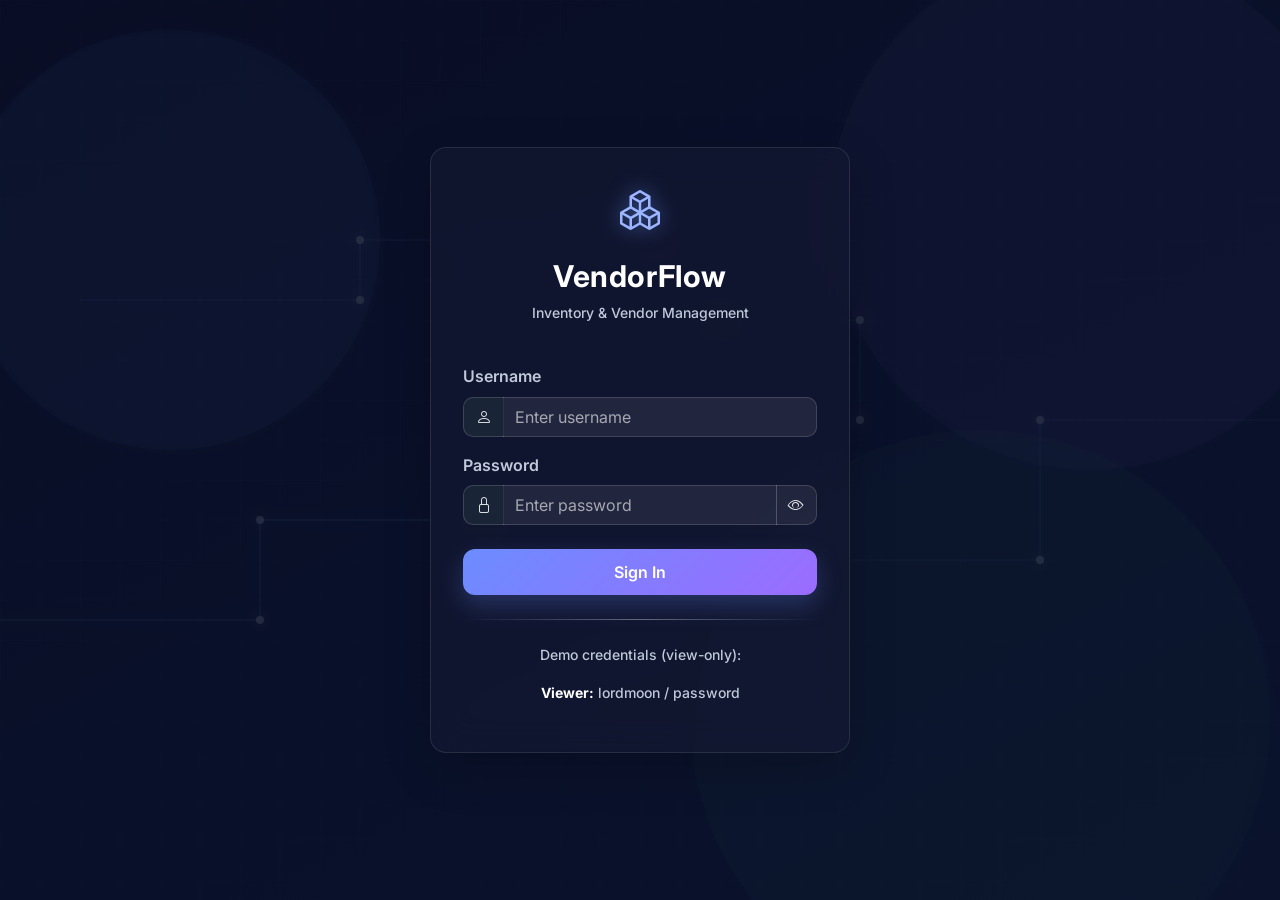
<file: frontend/index.html>
<!DOCTYPE html>
<html lang="en">
<head>
  <meta charset="UTF-8" />
  <meta name="viewport" content="width=device-width, initial-scale=1.0" />
  <title>VendorFlow – Login</title>
  <link href="https://cdn.jsdelivr.net/npm/bootstrap@5.3.2/dist/css/bootstrap.min.css" rel="stylesheet" />
  <link href="https://cdn.jsdelivr.net/npm/bootstrap-icons@1.11.3/font/bootstrap-icons.css" rel="stylesheet" />
  <link href="css/style.css" rel="stylesheet" />
</head>
<body class="dark login-page page-login">
  <section class="section login-section d-flex align-items-center justify-content-center min-vh-100">
  <div class="login-container login-card card shadow-lg p-4">
    <div class="text-center mb-4">
      <div class="brand-icon mb-3">
        <i class="bi bi-boxes fs-1 text-primary"></i>
      </div>
      <h2 class="fw-bold">VendorFlow</h2>
      <p class="text-muted small">Inventory &amp; Vendor Management</p>
    </div>

    <div id="alertBox" class="alert d-none" role="alert"></div>

    <form id="loginForm">
      <div class="mb-3">
        <label class="form-label fw-semibold">Username</label>
        <div class="input-group">
          <span class="input-group-text"><i class="bi bi-person"></i></span>
          <input type="text" id="username" class="form-control" placeholder="Enter username" required />
        </div>
      </div>

      <div class="mb-4">
        <label class="form-label fw-semibold">Password</label>
        <div class="input-group">
          <span class="input-group-text"><i class="bi bi-lock"></i></span>
          <input type="password" id="password" class="form-control" placeholder="Enter password" required />
          <button class="btn btn-outline-secondary" type="button" id="togglePassword">
            <i class="bi bi-eye"></i>
          </button>
        </div>
      </div>

      <button type="submit" class="btn btn-primary w-100 py-2 fw-semibold" id="loginBtn">
        <span id="loginSpinner" class="spinner-border spinner-border-sm me-2 d-none"></span>
        Sign In
      </button>
    </form>

    <hr class="my-4" />
    <div class="text-center text-muted small">
      <p>Demo credentials (view-only):</p>
      <p><strong>Viewer:</strong> lordmoon / password</p>
    </div>
  </div>
  </section>

  <script src="https://cdn.jsdelivr.net/npm/bootstrap@5.3.2/dist/js/bootstrap.bundle.min.js"></script>
  <script src="js/auth.js"></script>
  <script src="js/ui.js"></script>
  <script>
    // Toggle password visibility
    document.getElementById('togglePassword').addEventListener('click', function () {
      const pwd = document.getElementById('password');
      const icon = this.querySelector('i');
      if (pwd.type === 'password') {
        pwd.type = 'text';
        icon.classList.replace('bi-eye', 'bi-eye-slash');
      } else {
        pwd.type = 'password';
        icon.classList.replace('bi-eye-slash', 'bi-eye');
      }
    });

    document.getElementById('loginForm').addEventListener('submit', async function (e) {
      e.preventDefault();
      const btn = document.getElementById('loginBtn');
      const spinner = document.getElementById('loginSpinner');
      const alert = document.getElementById('alertBox');

      btn.disabled = true;
      spinner.classList.remove('d-none');
      alert.classList.add('d-none');

      try {
        await login(
          document.getElementById('username').value,
          document.getElementById('password').value
        );
      } catch (err) {
        alert.textContent = err.message || 'Login failed. Please check your credentials.';
        alert.className = 'alert alert-danger';
        alert.classList.remove('d-none');
      } finally {
        btn.disabled = false;
        spinner.classList.add('d-none');
      }
    });
  </script>
</body>
</html>
</file>
<file: frontend/css/style.css>
/* ── Variables ─────────────────────────────────────────────────── */
@import url('https://fonts.googleapis.com/css2?family=Inter:wght@400;500;600;700&display=swap');

:root {
  --sidebar-width: 240px;
  --sidebar-collapsed-width: 78px;
  --sidebar-bg: rgba(26, 29, 43, .86);
  --sidebar-text: #a0aec0;
  --sidebar-active: #ffffff;
  --sidebar-active-bg: rgba(108, 99, 255, 0.20);
  --sidebar-hover-bg: rgba(255,255,255,0.06);
  /* Brand colors */
  --accent: #6C63FF; /* Primary */
  --accent-2: #8B5CF6; /* Accent */
  --accent-hover: #5B54FF;
  --accent-strong: #6C63FF;
  --accent-grad: linear-gradient(135deg, rgba(108,99,255,.95), rgba(139,92,246,.92));
  --header-h: 64px;

  /* Theme primitives */
  --bg-light: #f8fafc;
  --bg-dark: #0f172a;
  --card-light: #ffffff;
  --card-dark: #0f172a;

  /* Text tokens (light mode defaults) */
  --text-primary: #0f172a;
  --text-secondary: #334155;
  --text-muted: #64748b;

  --body-bg: var(--bg-light);

  --font-sans: 'Inter', system-ui, -apple-system, 'Segoe UI', Roboto, Arial, sans-serif;
  --text: var(--text-primary);
  --muted: var(--text-muted);
  --border: #e2e8f0;

  --shadow-sm: 0 10px 28px rgba(15, 23, 42, .08);
  --shadow-md: 0 18px 45px rgba(15, 23, 42, .12);
  --shadow-lg: 0 28px 70px rgba(15, 23, 42, .18);

  /* 8px grid spacing scale */
  --s-0: 0px;
  --s-1: 8px;
  --s-2: 16px;
  --s-3: 24px;
  --s-4: 32px;
  --s-5: 40px;
  --s-6: 48px;
  --s-7: 56px;
  --s-8: 64px;

  /* Transitions */
  --ease-out: cubic-bezier(.2,.8,.2,1);
  --t-fast: 120ms;
  --t-med: 180ms;

  --radius-md: 16px;
  --radius-sm: 12px;

  --surface: rgba(255, 255, 255, .92);
  --surface-strong: rgba(255, 255, 255, .98);
  --surface-input: rgba(255, 255, 255, .78);
  --surface-input-strong: rgba(255, 255, 255, .90);

  /* Premium depth + glass */
  --glass-blur: 8px;
  --glass-saturation: 1.04;
  --glass-border: rgba(15, 23, 42, .08);
  --glass-highlight: rgba(255, 255, 255, .70);
  --glass-shadow: 0 16px 46px rgba(15, 23, 42, .12);
  --elev-shadow: 0 22px 60px rgba(15, 23, 42, .14);

  /* Background layers */
    /* === Background image (MANDATORY) =====================================
      Replace the URL below with your own image if desired.
      Recommended: subtle abstract/mesh/grid SVG or a compressed JPG/WEBP.
      Example: --bg-image: url('https://.../mesh.webp');
    ======================================================================== */
    --bg-image: url('../assets/bg-mesh.svg');

    /* ONE background image (requested) */
    --bg-image-opacity: 0.20; /* 0.15–0.25 */
    --bg-overlay: none;
    --bg-overlay-opacity: 0;

    /* Premium effects (very subtle) */
    --bg-noise-opacity: .035;
    --bg-fx-opacity: .55;
    --bg-anim-speed: 160s;
  --page-max-w: 1240px;
  --vf-noise: none;

  /* Control sizing */
  --control-h: 40px;
  --focus-ring: 0 0 0 .22rem rgba(108, 99, 255, .16);
}

/* ── Dark theme ───────────────────────────────────────────────── */
html[data-theme="dark"],
body.dark {
  color-scheme: dark;

  --body-bg: var(--bg-dark);

  /* Strict contrast (CRITICAL) */
  --text-primary: #ffffff;
  --text-secondary: rgba(255,255,255,0.85);
  --text-muted: rgba(255,255,255,0.65);

  --text: var(--text-primary);
  --muted: var(--text-muted);
  --border: rgba(255, 255, 255, .10);

  /* Cards must be solid enough */
  --surface: rgba(15, 23, 42, 0.92);
  --surface-strong: rgba(15, 23, 42, 0.96);

  /* Glass: minimal blur, clear borders */
  --glass-blur: 6px;
  --glass-saturation: 1.02;
  --glass-border: rgba(255,255,255,0.08);
  --glass-highlight: rgba(255, 255, 255, .08);
  --glass-shadow: 0 18px 55px rgba(0, 0, 0, .45);
  --elev-shadow: 0 26px 70px rgba(0, 0, 0, .55);

  --bg-image-opacity: 0.18;
  --bg-overlay: none;
  --bg-overlay-opacity: 0;

  --bg-noise-opacity: .025;
  --bg-fx-opacity: .40;

  --sidebar-bg: rgba(11, 19, 36, .86);
  --sidebar-text: var(--text-muted);
  --sidebar-active: #ffffff;
  --sidebar-active-bg: rgba(108, 99, 255, 0.22);
  --sidebar-hover-bg: rgba(255,255,255,0.08);
}

html[data-theme="dark"] body,
body.dark {
  color: #fff;
}

/* ── Light theme (scoped ONLY to body.light) ───────────────────── */
/* NOTE: Dark mode must remain unchanged; keep ALL fixes inside body.light */
body.light {
  color-scheme: light;

  /* Text tokens (requested) */
  --text-primary: #111827;
  --text-secondary: #374151;
  --text-muted: #6b7280;

  --text: var(--text-primary);
  --muted: var(--text-muted);
}

body.light h1,
body.light h2,
body.light h3 {
  color: var(--text-primary);
}

body.light p,
body.light span,
body.light label,
body.light td {
  color: var(--text-secondary);
}

body.light .small-text {
  color: var(--text-muted);
}

/* Sidebar readability (light mode) */
body.light .sidebar {
  background: #ffffff;
  border-right: 1px solid rgba(15, 23, 42, .08);
}

body.light .sidebar .brand span {
  color: #111827;
}

body.light .sidebar .nav-link,
body.light .sidebar a {
  color: #111827;
}

body.light .sidebar .nav-link i {
  color: currentColor;
}

body.light .sidebar .nav-link:hover {
  color: #6C63FF;
}

body.light .sidebar .nav-link.active,
body.light .sidebar .nav-link.active:hover {
  background: rgba(108,99,255,0.15);
  color: #111;
}

body.light .user-info {
  background: rgba(15, 23, 42, .04);
  border-color: rgba(15, 23, 42, .08);
}

/* Background contrast for image sections */
body.light .section::before {
  background: rgba(255,255,255,0.6);
}

/* App shell previously enforced white text in BOTH themes; reset in light mode */
body.light .page-shell {
  --text-primary: #111827;
  --text-secondary: #374151;
  --text-muted: #6b7280;
  --text: var(--text-primary);
  --muted: var(--text-muted);
  color: var(--text-primary);
}

body.light .page-shell h1,
body.light .page-shell h2 {
  text-shadow: none;
}

/* Cards (light mode) */
body.light .card,
body.light .login-container {
  background: rgba(255,255,255,0.85);
  color: var(--text-primary);
  border: 1px solid rgba(15, 23, 42, .08);
}

body.light .card p {
  color: var(--text-secondary);
}

body.light .card h3 {
  color: var(--text-primary);
}

/* Dashboard hero text (light mode) */
body.light .dashboard-hero .hero-inner {
  color: var(--text-primary);
}

body.light .dashboard-hero .hero-subtitle {
  color: var(--text-secondary);
}

/* Tables (light mode) */
body.light table,
body.light .table {
  color: #111;
}

body.light th,
body.light .table th {
  color: #111;
  font-weight: 600;
}

body.light td,
body.light .table td {
  color: #222;
}

body.light .page-shell .main-content .table thead th {
  background: rgba(248, 250, 252, .78);
}

body.light .page-shell .table-hover tbody tr:hover {
  background: rgba(255,255,255,0.05);
}

body.light .page-shell .table-light {
  --bs-table-bg: rgba(248, 250, 252, .78);
  --bs-table-color: #111;
}

/* Insights + reorder panels (light mode) */
body.light .insight-card {
  background: rgba(255,255,255,0.85);
  border: 1px solid rgba(15, 23, 42, .08);
}

body.light .insight-item {
  background: rgba(255,255,255,0.72);
  border: 1px solid rgba(15, 23, 42, .08);
}

body.light .reorder-card {
  background: rgba(255,255,255,0.85);
  border: 1px solid rgba(15, 23, 42, .08);
}

body.light .reorder-value-item {
  background: rgba(255,255,255,0.72);
  border: 1px solid rgba(15, 23, 42, .08);
}

/* Status badges visibility (light mode) */
body.light .status {
  color: #111;
  font-weight: 500;
}

body.light .badge[class^="status-"],
body.light .badge[class*=" status-"] {
  font-weight: 500;
}

/* Analytics/Testimonial/Footer sections: override any forced white text in light mode */
body.light .analytics-section,
body.light .testimonial-section,
body.light .app-footer {
  border-color: rgba(15, 23, 42, .08);
}

body.light .analytics-section .analytics-inner {
  color: var(--text-primary);
}

body.light .analytics-section .analytics-subtitle {
  color: var(--text-secondary);
}

body.light .analytics-section h2 {
  color: var(--text-primary);
}

body.light .analytics-section .card {
  color: var(--text-primary);
}

body.light .analytics-section .card .text-muted {
  color: var(--text-muted) !important;
}

body.light .testimonial-section .text-muted {
  color: var(--text-muted) !important;
}

body.light .testimonial-name {
  color: var(--text-primary);
}

body.light .testimonial-role {
  color: var(--text-muted) !important;
}

body.light .app-footer .footer-inner {
  color: var(--text-primary);
}

body.light .app-footer .footer-muted {
  color: var(--text-muted);
}

/* ── Text visibility (app shell on image backgrounds) ─────────── */
/* The app shell always sits on a darkened image overlay, so we enforce
   a high-contrast (white) text system there in BOTH light + dark modes.
   Keep light-mode tokens for light surfaces like modals/popovers. */
.page-shell {
  --text-primary: #ffffff;
  --text-secondary: rgba(255,255,255,0.85);
  --text-muted: rgba(255,255,255,0.65);
  --text: var(--text-primary);
  --muted: var(--text-muted);
  color: var(--text-primary);
}

.page-shell h1,
.page-shell h2,
.page-shell h3 {
  color: var(--text-primary);
  font-weight: 600;
}

.page-shell h1,
.page-shell h2 {
  text-shadow: 0 2px 10px rgba(0,0,0,0.4);
}

.page-shell p,
.page-shell label {
  color: var(--text-secondary);
}

.page-shell .small-text {
  color: var(--text-muted);
}

.page-shell .text-muted,
.page-shell .text-body-secondary,
.page-shell .text-secondary {
  color: var(--text-muted) !important;
}

.page-shell h4,
.page-shell h5,
.page-shell h6 {
  color: var(--text-primary);
  font-weight: 600;
}

/* Bootstrap sets .card text color from --bs-body-color; override inside shell */
.page-shell .card,
.page-shell .login-container {
  color: var(--text-primary);
}

.page-shell .card .text-muted,
.page-shell .card .text-body-secondary,
.page-shell .card .text-secondary {
  color: var(--text-muted) !important;
}

html[data-theme="dark"] .text-muted,
body.dark .text-muted,
html[data-theme="dark"] .text-body-secondary,
body.dark .text-body-secondary,
html[data-theme="dark"] .text-secondary,
body.dark .text-secondary {
  color: var(--muted) !important;
}

html[data-theme="dark"] .top-header,
body.dark .top-header {
  background:
    radial-gradient(820px 70px at 22% 0%, rgba(108, 99, 255, .18), transparent 60%),
    radial-gradient(680px 90px at 92% 18%, rgba(139, 92, 246, .12), transparent 55%),
    rgba(15, 23, 42, .72);
  border-bottom: 1px solid var(--border);
}

html[data-theme="dark"] .sidebar,
body.dark .sidebar {
  border-right: 1px solid rgba(148, 163, 184, 0.12);
}

html[data-theme="dark"] .sidebar .brand span,
body.dark .sidebar .brand span,
html[data-theme="dark"] .sidebar .nav-link:hover,
body.dark .sidebar .nav-link:hover {
  color: #ffffff;
}

html[data-theme="dark"] .main-content .card::before,
body.dark .main-content .card::before {
  content: none;
}

html[data-theme="dark"] .stat-card .fs-3,
html[data-theme="dark"] .stat-card .fs-2,
body.dark .stat-card .fs-3,
body.dark .stat-card .fs-2 {
  font-weight: 700;
  color: var(--text-primary) !important;
}

html[data-theme="dark"] .stat-icon,
body.dark .stat-icon {
  border: 1px solid rgba(255,255,255,.12);
  box-shadow: 0 10px 22px rgba(0,0,0,.30);
  background-color: rgba(255,255,255,.06) !important;
  background-image: radial-gradient(circle at 30% 25%, rgba(255,255,255,.10), rgba(255,255,255,.04));
}

html[data-theme="dark"] .table,
body.dark .table {
  color: var(--text);
}

/* Dark mode: ensure tables don’t render as bright white blocks */
html[data-theme="dark"] .table,
body.dark .table {
  --bs-table-bg: transparent;
  --bs-table-color: var(--text);
  --bs-table-border-color: rgba(148, 163, 184, .16);
  --bs-table-striped-bg: rgba(148, 163, 184, .06);
  --bs-table-hover-bg: rgba(255, 255, 255, .05);
}

html[data-theme="dark"] .table-light,
body.dark .table-light {
  --bs-table-bg: rgba(30, 41, 59, .86);
  --bs-table-color: var(--muted);
}

html[data-theme="dark"] .table-warning,
body.dark .table-warning {
  --bs-table-bg: rgba(234, 179, 8, .12);
  --bs-table-color: var(--text);
}

html[data-theme="dark"] .table th,
body.dark .table th {
  color: var(--muted);
}

html[data-theme="dark"] .table tbody td,
body.dark .table tbody td {
  border-color: rgba(148,163,184,.16);
}

html[data-theme="dark"] .table thead th,
body.dark .table thead th {
  border-color: rgba(148,163,184,.22);
}

html[data-theme="dark"] .table-hover tbody tr:hover,
body.dark .table-hover tbody tr:hover {
  background: rgba(255, 255, 255, .05);
}

html[data-theme="dark"] input,
html[data-theme="dark"] textarea,
html[data-theme="dark"] select,
html[data-theme="dark"] label,
body.dark input,
body.dark textarea,
body.dark select,
body.dark label {
  color: #fff;
}

html[data-theme="dark"] input::placeholder,
html[data-theme="dark"] textarea::placeholder,
body.dark input::placeholder,
body.dark textarea::placeholder {
  color: var(--text-muted);
}

html[data-theme="dark"] .main-content .table thead th,
body.dark .main-content .table thead th {
  background: rgba(30, 41, 59, .86);
  border-bottom: 1px solid var(--border);
}

/* Dark mode: inputs + modal readability */
html[data-theme="dark"] .form-control,
body.dark .form-control,
html[data-theme="dark"] .form-select,
body.dark .form-select,
html[data-theme="dark"] .input-group-text,
body.dark .input-group-text {
  background: rgba(30, 41, 59, .78);
  border-color: var(--border);
  color: var(--text);
}

html[data-theme="dark"] .form-control::placeholder,
body.dark .form-control::placeholder {
  color: rgba(148, 163, 184, .78);
}

html[data-theme="dark"] .input-group-text,
body.dark .input-group-text {
  color: var(--muted);
}

html[data-theme="dark"] .form-check-input {
  background-color: rgba(15, 23, 42, .72);
  border-color: var(--border);
}

html[data-theme="dark"] .form-check-input:focus {
  border-color: rgba(108, 99, 255, .55);
  box-shadow: 0 0 0 .22rem rgba(108, 99, 255, .14);
}

html[data-theme="dark"] .form-check-input:checked {
  background-color: var(--accent);
  border-color: var(--accent);
}

html[data-theme="dark"] .modal-content,
body.dark .modal-content {
  background: var(--surface-strong);
  color: var(--text);
  border: 1px solid var(--border);
  box-shadow: 0 18px 45px rgba(0,0,0,.40);
}

html[data-theme="dark"] .modal-header,
body.dark .modal-header,
html[data-theme="dark"] .modal-footer,
body.dark .modal-footer {
  border-color: var(--border) !important;
}

html[data-theme="dark"] .modal .text-muted,
body.dark .modal .text-muted,
html[data-theme="dark"] .modal .form-label,
body.dark .modal .form-label {
  color: var(--muted) !important;
}

html[data-theme="dark"] .modal .btn-close,
body.dark .modal .btn-close {
  filter: invert(1) grayscale(1);
  opacity: .75;
}

html[data-theme="dark"] .sidebar-toggle,
body.dark .sidebar-toggle,
html[data-theme="dark"] .top-header .btn.btn-light,
body.dark .top-header .btn.btn-light {
  border: 1px solid var(--border);
  background: rgba(30, 41, 59, .72);
  color: var(--text);
}

html[data-theme="dark"] .sidebar-toggle:hover,
body.dark .sidebar-toggle:hover,
html[data-theme="dark"] .top-header .btn.btn-light:hover,
body.dark .top-header .btn.btn-light:hover {
  background: rgba(30, 41, 59, .75);
}

html[data-theme="dark"] .notification-dropdown .btn,
body.dark .notification-dropdown .btn,
html[data-theme="dark"] .notification-menu,
body.dark .notification-menu,
html[data-theme="dark"] .notification-list,
body.dark .notification-list,
html[data-theme="dark"] .notification-item,
body.dark .notification-item,
html[data-theme="dark"] .notification-mark,
body.dark .notification-mark {
  border-color: var(--border);
  background: var(--surface-strong);
  color: var(--text);
}

html[data-theme="dark"] .notification-item:hover,
body.dark .notification-item:hover {
  background: rgba(30, 41, 59, .65);
}

html[data-theme="dark"] .notification-message,
body.dark .notification-message { color: var(--text); }
html[data-theme="dark"] .notification-meta,
body.dark .notification-meta { color: var(--muted); }

html[data-theme="dark"] .insight-card,
body.dark .insight-card {
  border: 1px solid var(--glass-border);
  background: var(--surface-strong);
}

html[data-theme="dark"] .insight-fast,
body.dark .insight-fast { background: rgba(34, 197, 94, .10); }
html[data-theme="dark"] .insight-slow,
body.dark .insight-slow { background: rgba(234, 179, 8, .10); }
html[data-theme="dark"] .insight-reorder,
body.dark .insight-reorder { background: rgba(239, 68, 68, .10); }

html[data-theme="dark"] .insight-item,
body.dark .insight-item {
  background: rgba(15, 23, 42, .42);
  border: 1px solid rgba(255, 255, 255, .10);
}

html[data-theme="dark"] .reorder-card,
body.dark .reorder-card {
  border: 1px solid rgba(255, 255, 255, .10);
  background: var(--surface-strong);
}

html[data-theme="dark"] .reorder-card.reorder-critical,
body.dark .reorder-card.reorder-critical {
  background: rgba(239, 68, 68, .10);
}

html[data-theme="dark"] .reorder-product,
body.dark .reorder-product { color: var(--text); }
html[data-theme="dark"] .reorder-meta,
body.dark .reorder-meta { color: var(--muted); }

html[data-theme="dark"] .reorder-value-item,
body.dark .reorder-value-item {
  background: rgba(15, 23, 42, .42);
  border: 1px solid rgba(255, 255, 255, .10);
}

html[data-theme="dark"] .reorder-value-item .label,
body.dark .reorder-value-item .label { color: var(--muted); }
html[data-theme="dark"] .reorder-value-item .value,
body.dark .reorder-value-item .value { color: var(--text); }

/* ── Reset ─────────────────────────────────────────────────────── */
*, *::before, *::after { box-sizing: border-box; }
body {
  margin: 0;
  font-family: var(--font-sans);
  font-weight: 500;
  line-height: 1.55;
  background: #000;
  color: var(--text-primary);
  text-rendering: optimizeLegibility;
  -webkit-font-smoothing: antialiased;
  -moz-osx-font-smoothing: grayscale;
  animation: pageFadeIn .22s ease;
  transition: color var(--t-med) var(--ease-out);
}

/* ── Overlay + section backgrounds ────────────────────────────── */
/* Clean background system:
   - IMAGE ONLY on the section
   - ONLY ONE overlay via ::before
   - Never apply opacity to parent containers
   - Never stack gradient + image backgrounds
*/
.section {
  position: relative;
  background-position: center;
  background-repeat: no-repeat;
  background-size: cover;
}

.section::before {
  content: "";
  position: absolute;
  inset: 0;
  background: rgba(10, 15, 40, 0.75);
  z-index: 0;
  pointer-events: none;
  border-radius: inherit;
}

.section > * {
  position: relative;
  z-index: 1;
}

/* Full-page shell section (per-page background image lives here) */
.page-shell.section {
  min-height: 100vh;
}

@keyframes vfBgFloat {
  0%   { transform: translate3d(-1.2%, -0.6%, 0) scale(1.01); }
  50%  { transform: translate3d(1.0%, -1.0%, 0) scale(1.03); }
  100% { transform: translate3d(0.8%, 1.2%, 0) scale(1.01); }
}

@keyframes pageFadeIn {
  from { opacity: .92; transform: translateY(2px); }
  to   { opacity: 1; transform: translateY(0); }
}

/* Smooth transitions between sections/pages */
body:not(.page-ready) .main-content {
  opacity: 0;
  transform: translateY(6px);
}
body.page-ready .main-content {
  opacity: 1;
  transform: translateY(0);
  transition: opacity .18s ease, transform .18s ease;
}

@media (prefers-reduced-motion: reduce) {
  *, *::before, *::after { animation: none !important; transition: none !important; scroll-behavior: auto !important; }
}

/* ── Skeleton Loading (shimmer) ────────────────────────────────── */
@keyframes vfShimmer {
  0%   { transform: translateX(-120%); }
  100% { transform: translateX(120%); }
}

.skeleton {
  position: relative;
  overflow: hidden;
  background: rgba(148, 163, 184, .18);
  border: 1px solid rgba(226, 232, 240, .65);
  border-radius: 999px;
}

.skeleton::after {
  content: '';
  position: absolute;
  inset: 0;
  transform: translateX(-120%);
  background: linear-gradient(
    90deg,
    transparent,
    rgba(255,255,255,.55),
    transparent
  );
  animation: vfShimmer 1.2s ease-in-out infinite;
}

.skeleton-text { height: 12px; }
.skeleton-sm { height: 10px; }
.skeleton-lg { height: 16px; }
.skeleton-xl { height: 24px; }

.skeleton-circle {
  border-radius: 999px;
}

/* Width helpers */
.sk-w-20 { width: 20%; }
.sk-w-30 { width: 30%; }
.sk-w-40 { width: 40%; }
.sk-w-50 { width: 50%; }
.sk-w-60 { width: 60%; }
.sk-w-70 { width: 70%; }
.sk-w-80 { width: 80%; }
.sk-w-90 { width: 90%; }

/* Table skeleton rows */
.skeleton-row td { padding-top: var(--s-2); padding-bottom: var(--s-2); }
.skeleton-row .skeleton { display: block; }

/* ── Login Page ─────────────────────────────────────────────────── */
body.page-login {
  padding: 0;
  color-scheme: dark;
  color: #ffffff;
}

.login-section {
  padding: var(--s-3);
  background-image: url('../assets/bg-tech-blur.svg');
}

@keyframes vfLoginBgFloat {
  0%   { transform: translate3d(-1.0%, -0.6%, 0) scale(1.01); }
  50%  { transform: translate3d(1.0%, -1.0%, 0) scale(1.03); }
  100% { transform: translate3d(0.8%, 1.2%, 0) scale(1.01); }
}

/* Premium glass card */
body.page-login .login-card {
  width: min(420px, 92vw);
  padding: var(--s-4) !important;

  position: relative;
  overflow: hidden;
  border-radius: 16px !important;

  /* Fade-in on load (uses ui.js -> body.page-ready) */
  opacity: 0;
  transform: translateY(14px);
  transition: opacity .45s var(--ease-out), transform .45s var(--ease-out);
}

body.page-login.page-ready .login-card {
  opacity: 1;
  transform: translateY(0);
}

body.page-login .login-card::before {
  content: none;
}

body.page-login .login-card > * {
  position: relative;
  z-index: 1;
}

/* Logo + header */
body.page-login .brand-icon i {
  color: #9db4ff !important;
  filter: drop-shadow(0 0 10px rgba(100, 150, 255, 0.6));
}

body.page-login .login-card h2 {
  font-size: 30px;
  font-weight: 800;
  letter-spacing: 0.02em;
  color: #ffffff;
  margin-bottom: var(--s-1);
}

body.page-login .login-card p,
body.page-login .login-card .text-muted {
  color: #bfc9d9 !important;
}

body.page-login .login-card strong {
  color: #ffffff;
}

/* Divider (gradient line) */
body.page-login .login-card hr {
  border: 0;
  height: 1px;
  opacity: 1;
  background: linear-gradient(90deg, transparent, rgba(255,255,255,0.35), transparent);
}

/* Inputs (high contrast dark mode) */
body.page-login .login-card .form-label {
  color: #bfc9d9;
}

body.page-login .login-card .input-group {
  border-radius: 10px;
}

body.page-login .login-card .input-group > .input-group-text {
  border-top-left-radius: 10px;
  border-bottom-left-radius: 10px;
}

body.page-login .login-card .input-group > .form-control {
  border-radius: 0;
}

body.page-login .login-card .input-group > .form-control:last-child {
  border-top-right-radius: 10px;
  border-bottom-right-radius: 10px;
}

body.page-login .login-card .input-group > #togglePassword {
  border-top-right-radius: 10px;
  border-bottom-right-radius: 10px;
}

body.page-login .login-card .input-group-text {
  background: rgba(255, 255, 255, 0.07);
  color: rgba(255, 255, 255, 0.85);
  border: 1px solid rgba(255, 255, 255, 0.15);
  border-right: 0;
}

body.page-login .login-card .form-control {
  height: var(--control-h);
  color: #ffffff;
  background: rgba(255, 255, 255, 0.07);
  border: 1px solid rgba(255, 255, 255, 0.15);
  border-left: 0;
  transition: all 0.3s ease;
}

body.page-login .login-card .form-control::placeholder {
  color: rgba(255, 255, 255, 0.60);
}

body.page-login .login-card .form-control:focus {
  border-color: #6c8cff;
  box-shadow: none;
}

body.page-login .login-card .input-group:focus-within {
  box-shadow: 0 0 10px rgba(108, 140, 255, 0.50);
}

body.page-login .login-card .input-group:focus-within .input-group-text,
body.page-login .login-card .input-group:focus-within .form-control,
body.page-login .login-card .input-group:focus-within #togglePassword {
  border-color: #6c8cff;
}

/* Password toggle button (match the input style) */
body.page-login .login-card #togglePassword {
  height: var(--control-h);
  border-radius: 0;
  background: rgba(255, 255, 255, 0.07);
  border: 1px solid rgba(255, 255, 255, 0.15);
  border-left: 0;
  color: rgba(255, 255, 255, 0.85);
  transition: all 0.3s ease;
}

body.page-login .login-card #togglePassword:hover {
  background: rgba(255, 255, 255, 0.12);
}

/* Button (premium gradient + hover lift) */
body.page-login .login-card #loginBtn {
  height: calc(var(--control-h) + 6px);
  border: 0;
  border-radius: 12px;
  background: linear-gradient(135deg, #6c8cff, #9b6cff);
  box-shadow: 0 10px 25px rgba(108, 140, 255, 0.25);
  transition: all 0.3s ease;
}

@media (hover: hover) and (pointer: fine) {
  body.page-login .login-card #loginBtn:hover {
    transform: translateY(-2px);
    box-shadow: 0 10px 25px rgba(108, 140, 255, 0.40);
  }
}

body.page-login .login-card #loginBtn:active {
  transform: translateY(0);
}

body.page-login .login-card #loginBtn:disabled {
  opacity: .85;
  transform: none;
  box-shadow: 0 10px 25px rgba(108, 140, 255, 0.22);
}

/* Alert readability on glass */
body.page-login #alertBox.alert {
  border-radius: 12px;
  border: 1px solid rgba(255,255,255,0.14);
}

/* ── Sidebar ────────────────────────────────────────────────────── */
.sidebar {
  width: var(--sidebar-width);
  min-height: 100vh;
  background: var(--sidebar-bg);
  color: var(--sidebar-text);
  position: sticky;
  top: 0;
  flex-shrink: 0;
  border-right: 1px solid rgba(255,255,255,0.08);
  transition: width .2s ease, transform .2s ease;
  backdrop-filter: blur(14px) saturate(1.06);
  -webkit-backdrop-filter: blur(14px) saturate(1.06);
  overflow: hidden;
}

.sidebar::before {
  content: '';
  position: absolute;
  inset: 0;
  pointer-events: none;
  background:
    radial-gradient(520px 220px at 20% 0%, rgba(99, 102, 241, .16), transparent 60%),
    radial-gradient(520px 220px at 90% 10%, rgba(168, 85, 247, .10), transparent 62%),
    linear-gradient(180deg, rgba(255,255,255,.06), transparent 55%);
  opacity: .65;
}

.sidebar > * { position: relative; z-index: 1; }
.sidebar .brand span { color: #ffffff; }
.sidebar .nav-link {
  color: var(--sidebar-text);
  border-radius: 8px;
  padding: var(--s-1) var(--s-2);
  font-size: 0.875rem;
  font-weight: 500;
  display: flex;
  align-items: center;
  gap: var(--s-1);
  position: relative;
  transition: background var(--t-fast) var(--ease-out), color var(--t-fast) var(--ease-out), transform var(--t-fast) var(--ease-out);
}
.sidebar .nav-link:hover { background: var(--sidebar-hover-bg); color: #ffffff; }
.sidebar .nav-link.active { background: var(--sidebar-active-bg); color: var(--sidebar-active); }
.sidebar .nav-link::before {
  content: '';
  position: absolute;
  left: 0;
  top: 50%;
  width: 3px;
  height: 60%;
  border-radius: 0 8px 8px 0;
  background: var(--accent);
  opacity: 0;
  transform: translateY(-50%) scaleY(.7);
  transition: opacity .15s ease, transform .15s ease;
}
.sidebar .nav-link.active::before {
  opacity: 1;
  transform: translateY(-50%) scaleY(1);
}
.sidebar .nav-link:hover { transform: translateX(2px); }
.sidebar .nav-link i { width: 16px; text-align: center; }
.sidebar .nav-label { white-space: nowrap; }
.user-info { background: rgba(255,255,255,0.06); }
.user-info {
  border: 1px solid rgba(255,255,255,0.06);
  backdrop-filter: blur(10px);
  -webkit-backdrop-filter: blur(10px);
}
.user-info .btn-outline-danger { border-color: rgba(248,113,113,.5); color: rgb(248,113,113); }
.user-info .btn-outline-danger:hover { background: rgba(248,113,113,.15); border-color: rgba(248,113,113,.8); }

/* Collapsed sidebar (desktop) */
body.sidebar-collapsed .sidebar { width: var(--sidebar-collapsed-width); }
body.sidebar-collapsed .sidebar .brand .brand-name,
body.sidebar-collapsed .sidebar .nav-label,
body.sidebar-collapsed .sidebar .user-details {
  display: none !important;
}
body.sidebar-collapsed .sidebar .nav-link {
  justify-content: center;
  padding: var(--s-1) var(--s-0);
}
body.sidebar-collapsed .sidebar .nav-link i { width: auto; }

/* ── Main Layout ───────────────────────────────────────────────── */
.main-content { min-height: 100vh; overflow-x: hidden; }

/* Centered page container + soft outer shadow */
.main-content > .p-4 {
  max-width: var(--page-max-w);
  width: 100%;
  margin-left: auto;
  margin-right: auto;
  position: relative;
  border-radius: calc(var(--radius-md) + 10px);
  border: 1px solid var(--glass-border);
  box-shadow: 0 30px 90px rgba(15, 23, 42, .10);
  backdrop-filter: blur(var(--glass-blur)) saturate(var(--glass-saturation));
  -webkit-backdrop-filter: blur(var(--glass-blur)) saturate(var(--glass-saturation));
  overflow: hidden;
}

/* Mid sections: wave/data grid background */
.main-content > .p-4.bg-mid {
  background-image: url('../assets/bg-wave-grid.svg');
}

html[data-theme="dark"] .main-content > .p-4,
body.dark .main-content > .p-4 {
  border-color: var(--glass-border);
  box-shadow: 0 38px 110px rgba(0, 0, 0, .45);
}

html[data-theme="dark"] .main-content > .p-4.bg-mid,
body.dark .main-content > .p-4.bg-mid {
  background-image: url('../assets/bg-wave-grid.svg');
}

/* ── Per-page background images (ONE per page) ─────────────────── */
body.page-dashboard .page-shell { background-image: url('../assets/ChatGPT Image Apr 2, 2026, 04_16_46 PM.png'); }
body.page-products .page-shell { background-image: url('../assets/ChatGPT Image Apr 2, 2026, 04_27_32 PM.png'); }
body.page-vendors .page-shell { background-image: url('../assets/ChatGPT Image Apr 2, 2026, 04_29_25 PM.png'); }
body.page-orders .page-shell { background-image: url('../assets/ChatGPT Image Apr 2, 2026, 04_30_47 PM.png'); }
body.page-inventory .page-shell { background-image: url('../assets/ChatGPT Image Apr 2, 2026, 04_32_05 PM.png'); }

/* Dashboard hero: analytics/growth image */
.bg-dashboard-hero {
  background-image: url('../assets/bg-analytics-growth.svg');
}

.dashboard-hero {
  border-radius: calc(var(--radius-md) + 10px);
  overflow: hidden;
  border: 1px solid rgba(255,255,255,0.10);
  box-shadow: 0 18px 55px rgba(0,0,0,.35);
}

.dashboard-hero .hero-inner {
  padding: var(--s-6);
  color: var(--bg-light);
}

.dashboard-hero .hero-eyebrow {
  font-weight: 600;
  letter-spacing: .08em;
  text-transform: uppercase;
  font-size: .72rem;
  opacity: .90;
}

.dashboard-hero .hero-title {
  margin: var(--s-1) 0 var(--s-1);
  font-weight: 800;
  letter-spacing: -0.02em;
  line-height: 1.1;
  font-size: clamp(30px, 3.6vw, 52px);
}

.dashboard-hero .hero-subtitle {
  max-width: 68ch;
  color: rgba(255,255,255,0.7);
}

.feature-card .feature-icon {
  width: 44px;
  height: 44px;
  display: grid;
  place-items: center;
  border-radius: 14px;
  margin-bottom: var(--s-2);
  border: 1px solid rgba(99, 102, 241, 0.22);
  background: rgba(99, 102, 241, 0.10);
  color: var(--accent);
}

/* Analytics (wave background) */
.bg-analytics-wave {
  background-image: url('../assets/bg-wave-grid.svg');
}

.analytics-section {
  border-radius: calc(var(--radius-md) + 10px);
  overflow: hidden;
  border: 1px solid rgba(255,255,255,0.10);
}

.analytics-section .analytics-inner {
  padding: var(--s-4);
  color: var(--text-primary);
}

.analytics-section .analytics-title {
  font-weight: 800;
  letter-spacing: -0.02em;
  font-size: 20px;
}

.analytics-section .analytics-subtitle {
  color: rgba(255,255,255,0.75);
}

.analytics-section .card { color: var(--bg-light); }
.analytics-section .card .text-muted { color: rgba(255,255,255,0.7) !important; }

.analytics-section h2 {
  color: #ffffff;
}

.analytics-section p {
  color: rgba(255,255,255,0.75);
}

/* Testimonial (globe background + glass card) */
.bg-testimonial-globe {
  background-image: url('../assets/bg-globe-network.svg');
}

.testimonial-section {
  border-radius: calc(var(--radius-md) + 10px);
  overflow: hidden;
  border: 1px solid rgba(255,255,255,0.10);
}

.testimonial-section .testimonial-inner {
  padding: var(--s-4);
}

.testimonial-section .text-muted {
  color: rgba(255,255,255,0.7) !important;
}

.testimonial-card {
  max-width: 820px;
  margin-left: auto;
  margin-right: auto;
  text-align: center;
}

.testimonial-quote {
  font-weight: 700;
  letter-spacing: -0.01em;
  line-height: 1.4;
  color: var(--text-secondary);
}

.testimonial-user {
  margin-top: var(--s-3);
  display: inline-flex;
  align-items: center;
  justify-content: center;
  gap: var(--s-2);
}

.testimonial-avatar {
  width: 44px;
  height: 44px;
  border-radius: 999px;
  display: grid;
  place-items: center;
  font-weight: 800;
  letter-spacing: .02em;
  color: #fff;
  background-image: var(--accent-grad);
  border: 1px solid rgba(255,255,255,.28);
  box-shadow: 0 14px 34px rgba(99, 102, 241, .18);
}

.testimonial-name {
  font-weight: 800;
  letter-spacing: -0.01em;
  color: #fff;
  line-height: 1.15;
}

.testimonial-role {
  color: rgba(255,255,255,0.7) !important;
}

/* Footer: globe/network */
.app-footer {
  margin-top: var(--s-4);
  border-top: 1px solid rgba(255,255,255,0.10);
  border-radius: calc(var(--radius-md) + 10px);
  overflow: hidden;
}

.app-footer.bg-footer {
  background-image: url('../assets/bg-globe-network.svg');
}

.app-footer .footer-inner {
  padding: var(--s-4);
  color: var(--bg-light);
}

.app-footer .footer-muted {
  color: rgba(255,255,255,0.7);
}

@media (hover: hover) and (pointer: fine) {
  .main-content .card:hover {
    transform: translateY(-4px);
    box-shadow: var(--elev-shadow) !important;
  }
}

.main-content .card {
  transition: transform 0.25s ease, box-shadow 0.25s ease;
}

@supports not ((backdrop-filter: blur(1px)) or (-webkit-backdrop-filter: blur(1px))) {
  .main-content > .p-4 {
    background: rgba(255,255,255,.18);
  }
  html[data-theme="dark"] .main-content > .p-4,
  body.dark .main-content > .p-4 {
    background: rgba(30, 41, 59, .38);
  }
}
.top-header {
  height: var(--header-h);
  background:
    radial-gradient(900px 70px at 22% 0%, rgba(99, 102, 241, .16), transparent 62%),
    radial-gradient(720px 96px at 92% 18%, rgba(168, 85, 247, .10), transparent 55%),
    rgba(255,255,255,.72);
  border-bottom: 1px solid var(--border);
  position: sticky;
  top: 0;
  z-index: 100;
  backdrop-filter: blur(var(--glass-blur)) saturate(var(--glass-saturation));
  -webkit-backdrop-filter: blur(var(--glass-blur)) saturate(var(--glass-saturation));
}

/* Header: make "light" controls look like premium glass */
.top-header .btn.btn-light {
  background: rgba(255,255,255,.72);
  border: 1px solid rgba(226, 232, 240, .92);
  box-shadow: 0 10px 26px rgba(15, 23, 42, .08);
}

.top-header .btn.btn-light:hover {
  background: rgba(255,255,255,.86);
  border-color: rgba(226, 232, 240, 1);
}

html[data-theme="dark"] .top-header .btn.btn-light,
body.dark .top-header .btn.btn-light {
  background: rgba(30, 41, 59, .72);
  border-color: var(--border);
  box-shadow: 0 14px 36px rgba(0,0,0,.34);
}

/* ── Typography & hierarchy ───────────────────────────────────── */
.top-header h5 {
  letter-spacing: -0.02em;
  line-height: 1.1;
}

.top-header small {
  line-height: 1.2;
}

.main-content .card-header h6,
.main-content .card-header .fw-bold {
  letter-spacing: -0.012em;
}

/* Header control alignment */
.top-header .btn {
  min-height: var(--control-h);
  display: inline-flex;
  align-items: center;
  gap: var(--s-1);
}

.top-header .btn.btn-sm {
  min-height: calc(var(--control-h) - var(--s-1));
}

.top-header .global-search .gs-input {
  height: var(--control-h);
}

.top-header .global-search .gs-icon {
  left: var(--s-2);
}

.top-header .global-search .gs-input {
  padding-left: calc(var(--s-5) + var(--s-1));
}

/* ── Subtle transitions (global) ───────────────────────────────── */
a,
.nav-link,
.page-link {
  transition: color var(--t-fast) var(--ease-out), background-color var(--t-fast) var(--ease-out), border-color var(--t-fast) var(--ease-out);
}

.main-content .card {
  transition: transform 0.3s ease, box-shadow 0.3s ease, border-color 0.3s ease, background 0.3s ease;
}

.form-control,
.form-select,
.input-group-text {
  transition: box-shadow var(--t-fast) var(--ease-out), border-color var(--t-fast) var(--ease-out), background-color var(--t-fast) var(--ease-out);
}

/* ── Global Search (header) ───────────────────────────────────── */
.global-search {
  position: relative;
  flex: 1 1 360px;
  max-width: 520px;
  min-width: 200px;
}

.global-search .gs-input {
  width: 100%;
  border: 1px solid var(--border);
  background: rgba(255,255,255,.9);
  border-radius: var(--radius-sm);
  padding: var(--s-1) var(--s-2) var(--s-1) var(--s-5);
  font-size: .9rem;
  color: #0f172a;
  outline: none;
  transition: box-shadow var(--t-fast) var(--ease-out), border-color var(--t-fast) var(--ease-out), background var(--t-fast) var(--ease-out);
}

.global-search .gs-input::placeholder {
  color: rgba(15, 23, 42, .55);
}

.global-search .gs-input:focus {
  border-color: rgba(99, 102, 241, .55);
  box-shadow: 0 0 0 3px rgba(99, 102, 241, .18);
}

.global-search .gs-icon {
  position: absolute;
  left: 12px;
  top: 50%;
  transform: translateY(-50%);
  color: rgba(15, 23, 42, .55);
  pointer-events: none;
}

.global-search-dropdown {
  position: absolute;
  top: calc(100% + var(--s-1));
  left: 0;
  right: 0;
  border-radius: 14px;
  border: 1px solid rgba(226, 232, 240, .85);
  background: var(--surface-strong);
  box-shadow: var(--shadow-md);
  overflow: hidden;
  z-index: 200;
}

/* ── Quick Actions (Dashboard) ────────────────────────────────── */
.quick-actions .btn {
  border-radius: var(--radius-sm);
  transition: transform .14s ease, box-shadow .14s ease, background .14s ease, border-color .14s ease;
}

.quick-actions .btn:hover {
  transform: translateY(-1px);
  box-shadow: var(--shadow-sm);
}

html[data-theme="dark"] .quick-actions .btn.btn-outline-primary {
  border-color: rgba(148, 163, 184, .28);
}

.shortcut-hints {
  flex-wrap: wrap;
  justify-content: flex-end;
  text-align: right;
}

.shortcut-hint {
  font-size: .78rem;
  color: var(--muted);
  white-space: nowrap;
}

.shortcut-hint kbd {
  font-family: ui-monospace, SFMono-Regular, Menlo, Monaco, Consolas, "Liberation Mono", "Courier New", monospace;
  font-size: .78rem;
  padding: .12rem .35rem;
  border-radius: .4rem;
  border: 1px solid rgba(226,232,240,.9);
  background: rgba(255,255,255,.85);
  color: var(--text);
  box-shadow: 0 6px 16px rgba(15, 23, 42, .08);
}

.page-shell .shortcut-hint kbd {
  color: #0f172a;
}

html[data-theme="dark"] .shortcut-hint kbd {
  border-color: rgba(148,163,184,.22);
  background: rgba(15, 23, 42, .78);
  color: var(--text);
  box-shadow: 0 10px 22px rgba(0,0,0,.28);
}

/* Card footer actions (e.g., Export CSV) */
.card-footer .btn.btn-outline-secondary {
  border-radius: var(--radius-sm);
  transition: transform .14s ease, box-shadow .14s ease, background .14s ease, border-color .14s ease;
}

.card-footer .btn.btn-outline-secondary:hover {
  transform: translateY(-1px);
  box-shadow: var(--shadow-sm);
}

.gs-row {
  display: flex;
  align-items: center;
  gap: var(--s-2);
  padding: var(--s-1) var(--s-2);
  border-bottom: 1px solid rgba(226,232,240,.65);
  text-decoration: none;
  color: inherit;
}

.gs-row:last-child { border-bottom: none; }

.gs-row:hover {
  background: rgba(148, 163, 184, .12);
}

.gs-row {
  transition: background var(--t-fast) var(--ease-out);
}

.gs-type {
  font-size: .72rem;
  font-weight: 700;
  letter-spacing: .04em;
  text-transform: uppercase;
  color: var(--muted);
  width: 80px;
  flex: 0 0 80px;
}

.gs-main {
  display: flex;
  flex-direction: column;
  min-width: 0;
  gap: var(--s-0);
}

.gs-title {
  font-weight: 700;
  white-space: nowrap;
  overflow: hidden;
  text-overflow: ellipsis;
}

.gs-subtitle {
  font-size: .78rem;
  color: var(--muted);
  white-space: nowrap;
  overflow: hidden;
  text-overflow: ellipsis;
}

.gs-empty {
  padding: var(--s-2) var(--s-2);
  color: var(--muted);
  font-size: .88rem;
}

mark.gs-highlight {
  padding: 0 .18em;
  border-radius: .25rem;
  background: rgba(99, 102, 241, .18);
  color: inherit;
}

html[data-theme="dark"] .global-search .gs-input,
body.dark .global-search .gs-input {
  background: rgba(30, 41, 59, .78);
  border-color: var(--border);
  color: var(--text);
}

html[data-theme="dark"] .global-search-dropdown,
body.dark .global-search-dropdown {
  border-color: var(--border);
  background: var(--surface-strong);
}

html[data-theme="dark"] .gs-row,
body.dark .gs-row {
  border-bottom-color: rgba(148,163,184,.18);
}

html[data-theme="dark"] .gs-row:hover,
body.dark .gs-row:hover {
  background: rgba(148, 163, 184, .10);
}

html[data-theme="dark"] mark.gs-highlight,
body.dark mark.gs-highlight {
  background: rgba(99, 102, 241, .26);
}

.sidebar-toggle {
  border: 1px solid var(--border);
  background: rgba(255,255,255,.9);
  border-radius: var(--radius-sm);
  transition: transform var(--t-med) var(--ease-out), box-shadow var(--t-med) var(--ease-out), background var(--t-med) var(--ease-out);
}
.sidebar-toggle:hover {
  background: #f8fafc;
  transform: translateY(-1px);
  box-shadow: var(--shadow-sm);
}

/* ── Notifications (Dashboard header dropdown) ─────────────────── */
.notification-dropdown .btn {
  border: 1px solid var(--border);
  background: rgba(255,255,255,.92);
}
.notification-dropdown .btn:hover {
  background: #f8fafc;
}
.notification-menu {
  width: 360px;
  border: 1px solid var(--border);
  border-radius: 12px;
  overflow: hidden;
  box-shadow: 0 8px 24px rgba(0,0,0,.08);
}
.notification-list {
  max-height: 360px;
  overflow-y: auto;
  background: var(--surface-strong);
}
.notification-item {
  display: flex;
  align-items: flex-start;
  gap: var(--s-1);
  padding: var(--s-1) var(--s-2);
  border-bottom: 1px solid var(--border);
  background: var(--surface-strong);
  transition: background var(--t-fast) var(--ease-out);
}
.notification-item:hover {
  background: #f8fafc;
}
.notification-item.unread {
  background: rgba(234, 179, 8, .14);
}
.notification-dot {
  width: 8px;
  height: 8px;
  border-radius: 50%;
  background: #eab308;
  margin-top: var(--s-1);
  flex: 0 0 8px;
}
.notification-item.read .notification-dot {
  background: #cbd5e1;
}
.notification-message {
  font-size: .875rem;
  color: var(--text-primary);
  font-weight: 600;
  line-height: 1.25;
}
.notification-meta {
  font-size: .75rem;
  color: var(--text-muted);
  margin-top: var(--s-0);
}
.notification-action {
  margin-left: auto;
}
.notification-mark {
  font-size: .72rem;
  padding: 4px var(--s-1);
  border-radius: 999px;
  border: 1px solid var(--border);
  background: rgba(255,255,255,.90);
  color: var(--text-secondary);
}
.notification-mark:hover {
  background: #f8fafc;
}

/* ── Stat Cards ─────────────────────────────────────────────────── */
.stat-card {
  transition: transform var(--t-med) var(--ease-out), box-shadow var(--t-med) var(--ease-out), border-color var(--t-med) var(--ease-out);
  border-radius: var(--radius-md) !important;
  border: 1px solid var(--glass-border) !important;
  background: var(--surface) !important;
  box-shadow: var(--glass-shadow) !important;
  backdrop-filter: blur(calc(var(--glass-blur) - 2px)) saturate(var(--glass-saturation));
  -webkit-backdrop-filter: blur(calc(var(--glass-blur) - 2px)) saturate(var(--glass-saturation));
  overflow: hidden;
}
.stat-card::after {
  content: '';
  position: absolute;
  inset: 0;
  background:
    radial-gradient(560px 240px at 12% 0%, rgba(99, 102, 241, .14), transparent 60%),
    radial-gradient(520px 260px at 98% 22%, rgba(168, 85, 247, .10), transparent 62%);
  opacity: .35;
  pointer-events: none;
}
.stat-card .card-body { position: relative; z-index: 1; }
.stat-card:hover { transform: translateY(-6px); box-shadow: var(--elev-shadow) !important; }

/* Dashboard hierarchy: numbers + labels */
.stat-card .text-muted { color: var(--muted) !important; }
.stat-card .fs-3, .stat-card .fs-2 {
  letter-spacing: -0.02em;
  line-height: 1.05;
  color: var(--text);
}
.stat-icon {
  width: 54px;
  height: 54px;
  display: flex;
  align-items: center;
  justify-content: center;
  border-radius: var(--radius-md);
  border: 1px solid rgba(15,23,42,.06);
  box-shadow: 0 10px 22px rgba(15,23,42,.10);
  background-image: radial-gradient(circle at 30% 25%, rgba(255,255,255,.85), rgba(255,255,255,.15));
}

/* ── Tables ─────────────────────────────────────────────────────── */
.table th { font-size: .75rem; font-weight: 600; letter-spacing: .04em; text-transform: uppercase; color: var(--muted); }
.table td { font-size: .875rem; vertical-align: middle; }
.table-hover tbody tr { transition: background-color .12s ease; }
.table-hover tbody tr:hover { background: #f8fafc; }

/* Tables live on dark glass inside the app shell; keep hover subtle */
.page-shell .table-hover tbody tr:hover {
  background: rgba(255, 255, 255, .05);
}

/* Premium separators */
.table tbody td { border-color: rgba(226,232,240,.75); }
.table thead th { border-color: rgba(226,232,240,.95); }

/* Table headers (non-sticky)
   Sticky table headers caused misalignment/overlap across pages inside scrollable cards. */
.main-content .table thead th {
  background: rgba(248, 250, 252, .78);
  border-bottom: 1px solid var(--border);
}

html[data-theme="dark"] .main-content .table thead th,
body.dark .main-content .table thead th {
  background: rgba(30, 41, 59, .86);
}

.page-shell .main-content .table thead th {
  background: rgba(30, 41, 59, .86);
}

.page-shell .table-light {
  --bs-table-bg: rgba(30, 41, 59, .86);
  --bs-table-color: var(--muted);
}

.page-shell .table {
  --bs-table-color: var(--text-primary);
  color: var(--text-primary);
}

.page-shell .table td,
.page-shell .table th {
  color: inherit;
}

/* ── Badges ─────────────────────────────────────────────────────── */
.badge { font-weight: 500; letter-spacing: .02em; }
.status-normal {
  background: rgba(255,255,255,0.1);
  color: #e5e7eb;
  font-weight: 500;
}

.status-high {
  background: #facc15;
  color: #111;
}

/* Light mode safety for custom statuses */
body.light .status-normal {
  background: rgba(17, 24, 39, 0.08);
  color: #111827;
}

body.light .status-high {
  background: #facc15;
  color: #111;
}
.status-PENDING   { background: #fff3cd; color: #856404; }
.status-APPROVED  { background: #cff4fc; color: #055160; }
.status-RECEIVED  { background: #d1e7dd; color: #0a3622; }
.status-CANCELLED { background: #f8d7da; color: #842029; }
.status-LOW       { background: #fff3cd; color: #856404; }
.status-CRITICAL  { background: #f8d7da; color: #842029; }
.status-OK        { background: #d1e7dd; color: #0a3622; }

/* ── Cards ──────────────────────────────────────────────────────── */
.card, .login-container {
  background: rgba(20, 25, 50, 0.7);
  backdrop-filter: blur(18px);
  -webkit-backdrop-filter: blur(18px);
  border-radius: 14px;
  border: 1px solid rgba(255,255,255,0.1);
  box-shadow: var(--glass-shadow);
}

.card p {
  color: rgba(255,255,255,0.85);
}

.card h3 {
  color: #fff;
}

.main-content .card { position: relative; }

.card-footer { border-top: 1px solid var(--border); padding: var(--s-2) var(--s-3); }

/* Section headings spacing (8px grid) */
.card-header { padding-top: 16px; padding-bottom: 8px; }
.card-header h6 { letter-spacing: -0.01em; }

/* ── Smart Insights ─────────────────────────────────────────────── */
.insight-card {
  border: 1px solid var(--border);
  background: rgba(15, 20, 45, .55);
}
.insight-fast { border-left: 4px solid #22c55e; background: rgba(34, 197, 94, .10); }
.insight-slow { border-left: 4px solid #eab308; background: rgba(234, 179, 8, .10); }
.insight-reorder { border-left: 4px solid #ef4444; background: rgba(239, 68, 68, .10); }
.insight-list {
  display: flex;
  flex-direction: column;
  gap: var(--s-1);
}
.insight-item {
  padding: var(--s-1) var(--s-1);
  background: rgba(15, 23, 42, .42);
  border-radius: .5rem;
  border: 1px solid rgba(255, 255, 255, .10);
  transition: background var(--t-fast) var(--ease-out), border-color var(--t-fast) var(--ease-out);
}

.reorder-grid {
  display: grid;
  grid-template-columns: repeat(auto-fit, minmax(260px, 1fr));
  gap: var(--s-2);
}

.reorder-card {
  border: 1px solid var(--border);
  border-radius: .75rem;
  background: rgba(15, 20, 45, .55);
  padding: var(--s-2);
  display: flex;
  flex-direction: column;
  gap: var(--s-2);
  transition: transform var(--t-med) var(--ease-out), box-shadow var(--t-med) var(--ease-out), border-color var(--t-med) var(--ease-out);
}

.reorder-card.reorder-critical {
  border-color: #ef4444;
  background: rgba(239, 68, 68, .10);
  box-shadow: inset 0 0 0 1px rgba(239, 68, 68, .1);
}

.reorder-card-top {
  display: flex;
  justify-content: space-between;
  align-items: flex-start;
  gap: var(--s-1);
}

.reorder-product {
  font-weight: 700;
  color: var(--text-primary);
}

.reorder-meta {
  font-size: .75rem;
  color: var(--text-muted);
}

.reorder-values {
  display: grid;
  grid-template-columns: repeat(3, minmax(0, 1fr));
  gap: var(--s-1);
}

.reorder-value-item {
  background: rgba(15, 23, 42, .42);
  border: 1px solid rgba(255, 255, 255, .10);
  border-radius: .55rem;
  padding: var(--s-1);
  display: flex;
  flex-direction: column;
}

.reorder-value-item .label {
  font-size: .7rem;
  color: var(--text-muted);
}

.reorder-value-item .value {
  font-size: .95rem;
  color: var(--text-primary);
}

/* ── Recent Activity ────────────────────────────────────────────── */
.activity-list {
  display: flex;
  flex-direction: column;
  gap: var(--s-2);
}
.activity-timeline {
  gap: var(--s-2);
}
.activity-item {
  display: flex;
  align-items: flex-start;
  gap: var(--s-2);
  padding: var(--s-2) var(--s-2);
  border: 1px solid var(--border);
  border-radius: .65rem;
  background: var(--surface-strong);
}
.activity-timeline .activity-item {
  padding: 0;
  border: 0;
  background: transparent;
}

.activity-timeline-item {
  display: flex;
  align-items: flex-start;
  gap: var(--s-2);
}

.activity-timeline-rail {
  width: var(--s-5);
  flex: 0 0 var(--s-5);
  display: flex;
  flex-direction: column;
  align-items: center;
}

.activity-timeline-line {
  width: 2px;
  flex: 1;
  background: rgba(148, 163, 184, .28);
  border-radius: 2px;
  margin-top: var(--s-1);
}

.activity-timeline-item:last-child .activity-timeline-line {
  display: none;
}

.activity-timeline .activity-icon {
  width: 36px;
  height: 36px;
  border: 1px solid rgba(226,232,240,.85);
  box-shadow: 0 10px 22px rgba(15, 23, 42, .12);
}

.activity-timeline .activity-content {
  flex: 1;
  min-width: 0;
  padding: var(--s-2) var(--s-2);
  border: 1px solid rgba(226, 232, 240, .85);
  border-radius: .75rem;
  background: var(--surface);
  box-shadow: var(--shadow-sm);
  backdrop-filter: blur(10px);
  transition: box-shadow var(--t-med) var(--ease-out), border-color var(--t-med) var(--ease-out), background var(--t-med) var(--ease-out);
}

.activity-row {
  display: flex;
  align-items: flex-start;
  justify-content: space-between;
  gap: var(--s-2);
}

.activity-timeline .activity-description {
  margin: 0;
}

.activity-recent .activity-content {
  border-color: rgba(99, 102, 241, .35);
  background: var(--surface-strong);
  box-shadow: var(--shadow-md);
}
.activity-icon {
  width: 34px;
  height: 34px;
  border-radius: 50%;
  display: inline-flex;
  align-items: center;
  justify-content: center;
  flex: 0 0 34px;
}
.activity-content {
  flex: 1;
  min-width: 0;
}
.activity-description {
  font-weight: 600;
  color: var(--text-primary);
  font-size: .9rem;
}
.activity-meta {
  display: flex;
  align-items: center;
  gap: var(--s-1);
  color: var(--text-muted);
  font-size: .78rem;
  margin-top: var(--s-1);
}
.activity-user {
  font-weight: 600;
}
.activity-separator {
  opacity: .6;
}
.activity-action-badge {
  font-size: .68rem;
  font-weight: 700;
  letter-spacing: .03em;
  padding: .2rem .45rem;
  border-radius: 999px;
  white-space: nowrap;
}

.activity-success { background: #dcfce7; color: #15803d; }
.activity-info { background: #dbeafe; color: #1d4ed8; }
.activity-danger { background: #fee2e2; color: #b91c1c; }
.activity-neutral { background: #e2e8f0; color: #334155; }

.activity-badge-success { background: #dcfce7; color: #166534; }
.activity-badge-info { background: #dbeafe; color: #1e40af; }
.activity-badge-danger { background: #fee2e2; color: #991b1b; }
.activity-badge-neutral { background: #e2e8f0; color: #334155; }

html[data-theme="dark"] .activity-timeline-line,
body.dark .activity-timeline-line {
  background: rgba(148, 163, 184, .22);
}

html[data-theme="dark"] .activity-timeline .activity-content,
body.dark .activity-timeline .activity-content {
  border-color: var(--border);
  background: var(--surface);
  box-shadow: 0 12px 30px rgba(0,0,0,.28);
}

html[data-theme="dark"] .activity-description,
body.dark .activity-description {
  color: var(--text);
}

html[data-theme="dark"] .activity-meta,
body.dark .activity-meta {
  color: var(--muted);
}

html[data-theme="dark"] .activity-success,
body.dark .activity-success { background: rgba(34,197,94,.16); color: #86efac; }
html[data-theme="dark"] .activity-info,
body.dark .activity-info { background: rgba(59,130,246,.16); color: #93c5fd; }
html[data-theme="dark"] .activity-danger,
body.dark .activity-danger { background: rgba(239,68,68,.16); color: #fca5a5; }
html[data-theme="dark"] .activity-neutral,
body.dark .activity-neutral { background: rgba(148,163,184,.16); color: var(--text); }

html[data-theme="dark"] .activity-badge-success,
body.dark .activity-badge-success { background: rgba(34,197,94,.16); color: #86efac; }
html[data-theme="dark"] .activity-badge-info,
body.dark .activity-badge-info { background: rgba(59,130,246,.16); color: #93c5fd; }
html[data-theme="dark"] .activity-badge-danger,
body.dark .activity-badge-danger { background: rgba(239,68,68,.16); color: #fca5a5; }
html[data-theme="dark"] .activity-badge-neutral,
body.dark .activity-badge-neutral { background: rgba(148,163,184,.14); color: var(--text); }

/* ── Charts ─────────────────────────────────────────────────────── */
canvas { max-height: 320px; }

body.page-dashboard #orderChart,
body.page-dashboard #donutChart {
  border-radius: 14px;
  background: rgba(255,255,255,0.08);
}

html[data-theme="dark"] body.page-dashboard #orderChart,
body.dark.page-dashboard #orderChart,
html[data-theme="dark"] body.page-dashboard #donutChart,
body.dark.page-dashboard #donutChart {
  background: rgba(255,255,255,0.05);
}

/* ── Buttons ────────────────────────────────────────────────────── */
.btn { border-radius: var(--radius-sm); transition: transform .15s ease, box-shadow .15s ease, background-color .15s ease, border-color .15s ease, color .15s ease; }
.btn:hover { transform: translateY(-1px); box-shadow: var(--shadow-sm); }
.btn:active { transform: translateY(0); box-shadow: none; }
.btn-primary {
  background: linear-gradient(135deg, var(--accent), var(--accent-2));
  border: 0;
  border-radius: 10px;
}

.btn-primary:hover,
.btn-primary:focus {
  box-shadow: 0 0 15px rgba(108,99,255,0.6);
}

/* Keep prominent primary buttons consistent with the global gradient */
.top-header .btn.btn-primary,
.quick-actions .btn.btn-primary {
  background: linear-gradient(135deg, var(--accent), var(--accent-2));
}

/* ── Scroll reveal (fade-in on scroll) ─────────────────────────── */
.vf-reveal {
  opacity: 0;
  transform: translateY(20px);
  transition: 0.5s;
}

.vf-reveal.is-visible {
  opacity: 1;
  transform: translateY(0);
}

/* Utility fade-in (scoped to app content to avoid Bootstrap modal conflicts) */
.main-content .fade {
  opacity: 0;
  transform: translateY(20px);
  transition: 0.5s;
}

.main-content .fade.show {
  opacity: 1;
  transform: translateY(0);
}

@media (prefers-reduced-motion: reduce) {
  .vf-reveal {
    opacity: 1;
    transform: none;
    transition: none;
  }
}

/* ── Responsiveness polish ─────────────────────────────────────── */
img,
svg {
  max-width: 100%;
  height: auto;
}

@media (max-width: 575.98px) {
  .main-content > .p-4 {
    padding: 16px !important;
  }

  .dashboard-hero .hero-inner {
    padding: var(--s-4);
  }

  .analytics-section .analytics-inner,
  .testimonial-section .testimonial-inner,
  .app-footer .footer-inner {
    padding: var(--s-3);
  }

  .reorder-values {
    grid-template-columns: 1fr;
  }
}

/* ── Action buttons in table ────────────────────────────────────── */
.btn-action { padding: .25rem .5rem; font-size: .8rem; border-radius: 6px; }
.btn-action:hover, .btn-action:active { transform: none; box-shadow: none; }

.btn-group .btn:hover, .btn-group .btn:active { transform: none; box-shadow: none; }

/* ── Inputs ─────────────────────────────────────────────────────── */
.form-control, .form-select, .input-group-text {
  border-radius: var(--radius-sm);
  border-color: var(--border);
}
.input-group .form-control { border-top-left-radius: 0; border-bottom-left-radius: 0; }
.input-group .input-group-text { border-top-right-radius: 0; border-bottom-right-radius: 0; background: var(--surface-input-strong); }
html[data-theme="dark"] .input-group .input-group-text,
body.dark .input-group .input-group-text { background: rgba(30, 41, 59, .78); }

.form-control,
.form-select {
  background: var(--surface-input);
}

.form-control::placeholder {
  color: rgba(100, 116, 139, .88);
}

html[data-theme="dark"] .form-control::placeholder,
body.dark .form-control::placeholder {
  color: rgba(148, 163, 184, .78);
}

.form-control:focus, .form-select:focus {
  border-color: rgba(108, 99, 255, .55);
  box-shadow: var(--focus-ring);
}

/* Dropdowns + modals (light mode glass) */
.dropdown-menu {
  border-radius: 14px;
  border: 1px solid rgba(226, 232, 240, .92);
  background: rgba(255,255,255,.86);
  box-shadow: var(--shadow-md);
  backdrop-filter: blur(12px) saturate(1.05);
  -webkit-backdrop-filter: blur(12px) saturate(1.05);
}

html[data-theme="dark"] .dropdown-menu,
body.dark .dropdown-menu {
  border-color: var(--border);
  background: rgba(15, 23, 42, .92);
  box-shadow: 0 18px 55px rgba(0,0,0,.45);
}

.modal-content {
  border-radius: 16px;
  background: var(--surface-strong);
  border: 1px solid rgba(226, 232, 240, .92);
  box-shadow: var(--shadow-lg);
  backdrop-filter: blur(14px) saturate(1.04);
  -webkit-backdrop-filter: blur(14px) saturate(1.04);
}

.modal-header,
.modal-footer {
  border-color: rgba(226, 232, 240, .85) !important;
}

/* Pagination polish */
.pagination .page-link {
  border-radius: 10px;
  border: 1px solid rgba(226, 232, 240, .92);
  background: rgba(255,255,255,.72);
  color: var(--text-secondary);
  box-shadow: 0 10px 22px rgba(15, 23, 42, .06);
}

.pagination .page-link:hover {
  background: rgba(255,255,255,.86);
}

.pagination .page-item.active .page-link {
  background-image: var(--accent-grad);
  border-color: rgba(99, 102, 241, .65);
  color: #fff;
}

.page-shell .pagination .page-link {
  background: rgba(30, 41, 59, .72);
  border-color: rgba(255, 255, 255, .12);
  color: var(--text-primary);
  box-shadow: 0 14px 36px rgba(0,0,0,.30);
}

.page-shell .pagination .page-link:hover {
  background: rgba(30, 41, 59, .86);
}

html[data-theme="dark"] .pagination .page-link,
body.dark .pagination .page-link {
  background: rgba(30, 41, 59, .72);
  border-color: var(--border);
  color: var(--text);
  box-shadow: 0 14px 36px rgba(0,0,0,.30);
}

/* Tertiary surfaces used in dashboards */
.main-content .bg-body-tertiary {
  background: rgba(15, 20, 45, .45) !important;
  border: 1px solid rgba(255, 255, 255, .12);
  box-shadow: 0 18px 55px rgba(0,0,0,.25);
  backdrop-filter: blur(14px) saturate(1.04);
  -webkit-backdrop-filter: blur(14px) saturate(1.04);
}

html[data-theme="dark"] .main-content .bg-body-tertiary,
body.dark .main-content .bg-body-tertiary {
  background: rgba(15, 23, 42, .40) !important;
  border-color: var(--border);
  box-shadow: 0 18px 55px rgba(0,0,0,.35);
}

/* ── Vendors ───────────────────────────────────────────────────── */
.min-w-0 { min-width: 0; }

.vendor-card {
  border-radius: 14px;
  overflow: hidden;
  display: flex;
  flex-direction: column;
}

.vendor-card {
  transition: transform 0.25s ease, box-shadow 0.25s ease, opacity 0.25s ease;
}

.vendor-card.is-removing {
  opacity: 0;
  transform: translateY(-4px) scale(0.985);
  pointer-events: none;
}

.vendor-card .card-body {
  flex: 1 1 auto;
}

.vendor-card p {
  color: var(--text-secondary);
}

.vendor-top {
  display: flex;
  align-items: center;
  gap: var(--s-2);
  margin-bottom: var(--s-2);
}

.vendor-avatar {
  width: 48px;
  height: 48px;
  border-radius: 999px;
  display: flex;
  align-items: center;
  justify-content: center;
  font-weight: 600;
  font-size: 16px;
  line-height: 1;
  border: 1px solid rgba(108, 99, 255, 0.22);
  background: rgba(108, 99, 255, 0.10);
  letter-spacing: .02em;
  color: #fff;
  background-image: var(--accent-grad);
  box-shadow: 0 12px 28px rgba(99, 102, 241, .18);
  border: 1px solid rgba(255,255,255,.35);
}

.vendor-name {
  font-weight: 800;
  letter-spacing: -0.01em;
  color: var(--text);
  line-height: 1.15;
}

.vendor-contact {
  color: var(--muted);
  font-size: .82rem;
}

.vendor-meta {
  display: flex;
  flex-direction: column;
  gap: .35rem;
  color: var(--muted);
  font-size: .86rem;
}

.vendor-meta span {
  display: flex;
  align-items: center;
  gap: 8px;
}

.vendor-meta i {
  color: var(--text-muted);
}

html[data-theme="dark"] .vendor-meta i,
body.dark .vendor-meta i {
  color: rgba(148, 163, 184, .90);
}

.vendor-actions {
  background: transparent;
  border-top: 1px solid rgba(226, 232, 240, .72);
  margin-top: auto;
  padding: 12px 16px;
  align-items: center;
}

html[data-theme="dark"] .vendor-actions,
body.dark .vendor-actions {
  border-top-color: rgba(148, 163, 184, .18);
}

.btn.btn-icon {
  width: 36px;
  height: 36px;
  padding: 0;
  display: inline-grid;
  place-items: center;
  border-radius: 12px;
}

.btn.btn-icon:hover,
.btn.btn-icon:active {
  transform: none;
  box-shadow: none;
}

/* ── Global loader (api.js) ─────────────────────────────────────── */
.global-loader {
  position: fixed;
  top: calc(var(--header-h) + var(--s-2));
  right: var(--s-2);
  display: inline-flex;
  align-items: center;
  gap: .5rem;
  padding: 8px 16px;
  background: rgba(255,255,255,.92);
  border: 1px solid var(--border);
  border-radius: 999px;
  box-shadow: var(--shadow-sm);
  opacity: 0;
  transform: translateY(-8px);
  transition: opacity .15s ease, transform .15s ease;
  pointer-events: none;
  z-index: 2000;
  backdrop-filter: blur(8px);
}

html[data-theme="dark"] .global-loader,
body.dark .global-loader {
  background: var(--surface-strong);
  border-color: var(--border);
  color: var(--text);
  box-shadow: 0 14px 40px rgba(0,0,0,.40);
}
.global-loader.show {
  opacity: 1;
  transform: translateY(0);
}

/* ── Toasts (premium glass) ───────────────────────────────────── */
.vf-toast-container {
  display: flex;
  flex-direction: column;
  gap: var(--s-1);
}

.toast.vf-toast {
  width: min(420px, 92vw);
  border-radius: 14px;
  border: 1px solid rgba(226, 232, 240, .90);
  background: rgba(255,255,255,.86);
  color: var(--text);
  box-shadow: var(--shadow-md);
  backdrop-filter: blur(14px) saturate(1.05);
  -webkit-backdrop-filter: blur(14px) saturate(1.05);
}

.toast.vf-toast .toast-body {
  font-weight: 600;
}

.toast.vf-toast i {
  opacity: .95;
}

.toast.vf-toast--success { border-left: 4px solid rgba(34, 197, 94, .75); }
.toast.vf-toast--warning { border-left: 4px solid rgba(234, 179, 8, .75); }
.toast.vf-toast--danger  { border-left: 4px solid rgba(239, 68, 68, .75); }
.toast.vf-toast--info    { border-left: 4px solid rgba(59, 130, 246, .75); }

html[data-theme="dark"] .toast.vf-toast,
body.dark .toast.vf-toast {
  border-color: var(--border);
  background: rgba(15, 23, 42, .92);
  color: var(--text);
  box-shadow: 0 18px 55px rgba(0,0,0,.45);
}

html[data-theme="dark"] .toast.vf-toast .btn-close,
body.dark .toast.vf-toast .btn-close {
  filter: invert(1) grayscale(1);
  opacity: .8;
}

/* ── Mobile sidebar (slide-in) ──────────────────────────────────── */
.sidebar-backdrop {
  position: fixed;
  inset: 0;
  background: rgba(15, 23, 42, .35);
  opacity: 0;
  pointer-events: none;
  transition: opacity .15s ease;
  z-index: 1030;
}
.sidebar-backdrop.show { opacity: 1; pointer-events: auto; }

/* ── Empty states ──────────────────────────────────────────────── */
.empty-state {
  display: flex;
  flex-direction: column;
  align-items: center;
  justify-content: center;
  text-align: center;
  padding: 32px 16px;
  color: var(--muted);
}
.empty-state .icon {
  width: 48px;
  height: 48px;
  display: grid;
  place-items: center;
  border-radius: 999px;
  border: 1px solid var(--border);
  background: rgba(255,255,255,.9);
  box-shadow: var(--shadow-sm);
  color: var(--text);
  margin-bottom: 12px;
}
.empty-state .title {
  font-weight: 700;
  color: var(--text);
  margin-bottom: 4px;
}
.empty-state .subtitle { font-size: .875rem; }
.empty-state .actions { margin-top: 16px; display: flex; gap: 8px; justify-content: center; }
.empty-state--table { padding: 28px 16px; }

/* ── Scroll ─────────────────────────────────────────────────────── */
::-webkit-scrollbar { width: 6px; height: 6px; }
::-webkit-scrollbar-track { background: transparent; }
::-webkit-scrollbar-thumb { background: #cbd5e1; border-radius: 3px; }

/* ── Responsive ─────────────────────────────────────────────────── */
@media (max-width: 991.98px) {
  .sidebar {
    position: fixed;
    left: 0;
    top: 0;
    bottom: 0;
    transform: translateX(-105%);
    z-index: 1040;
    box-shadow: 0 18px 50px rgba(15,23,42,.30);
  }
  body.sidebar-mobile-open .sidebar {
    transform: translateX(0);
  }
  .main-content { width: 100%; }
}

@media (max-width: 768px) {
  .reorder-values { grid-template-columns: 1fr; }
}

/* ── UI fixes: table hover + checkbox visibility ──────────────── */

/* ISSUE 1: Text disappears on hover (keep original text color) */
.table-row:hover,
.table-hover tbody tr:hover,
tr:hover {
  background: rgba(255,255,255,0.05);
}

.table-row:hover td,
.table-hover tbody tr:hover td,
tr:hover td {
  color: inherit !important;
}

/* Ensure Bootstrap's cell-level hover doesn't override the row */
.table-hover tbody tr:hover > * {
  background-color: rgba(255,255,255,0.05);
}

/* Dashboard: Demand Prediction table (fix `table-warning` washout on hover) */
#demandPredictionTableBody tr:hover > * {
  background-color: rgba(255,255,255,0.05);
}

#demandPredictionTableBody tr:hover td {
  color: inherit !important;
}

#demandPredictionTableBody tr.table-warning > * {
  background-color: rgba(234, 179, 8, .12);
}

#demandPredictionTableBody tr.table-warning:hover > * {
  background-color: rgba(234, 179, 8, .16);
}

/* Dark mode: force warning rows to stay dark (Bootstrap defaults are too light) */
html[data-theme="dark"] #demandPredictionTableBody tr.table-warning,
body.dark #demandPredictionTableBody tr.table-warning {
  --bs-table-bg: rgba(234, 179, 8, .12);
  --bs-table-hover-bg: rgba(234, 179, 8, .16);
  --bs-table-color: inherit;
}

html[data-theme="dark"] #demandPredictionTableBody tr.table-warning > *,
body.dark #demandPredictionTableBody tr.table-warning > * {
  background: rgba(234, 179, 8, .12) !important;
}

html[data-theme="dark"] #demandPredictionTableBody tr.table-warning:hover > *,
body.dark #demandPredictionTableBody tr.table-warning:hover > * {
  background: rgba(234, 179, 8, .16) !important;
}

/* ISSUE 2: Checkbox not visible */
input[type="checkbox"] {
  width: 16px;
  height: 16px;
  accent-color: #6C63FF;
  cursor: pointer;
}

body.dark input[type="checkbox"] {
  background-color: #1f2937;
  border: 1px solid #6b7280;
}

body.light input[type="checkbox"] {
  background-color: #fff;
  border: 1px solid #374151;
}
</file>
